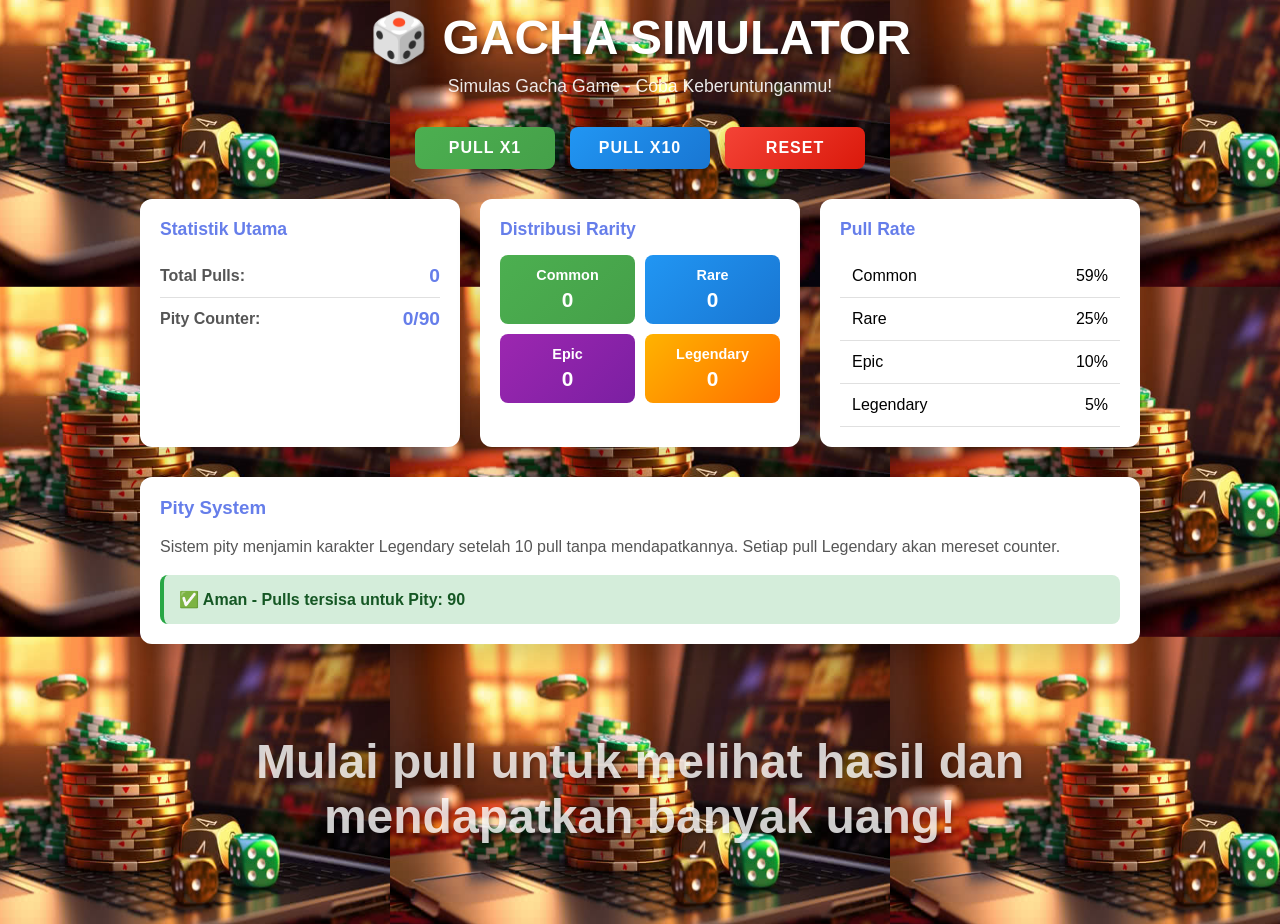
<file: minggu4/selasa/index.html>
<!DOCTYPE html>
<html lang="id">
<head>
    <meta charset="UTF-8">
    <meta name="viewport" content="width=device-width, initial-scale=1.0">
    <title> Gacha Simulator - Premium</title>
    <style>
        * {
            margin: 0;
            padding: 0;
            box-sizing: border-box;
        }

        body {
            font-family: 'Segoe UI', Tahoma, Geneva, Verdana, sans-serif;
            /* background: linear-gradient(135deg, #e01111 0%, #000000 100%); */
            /* background-image: url(gambarJudol.jpg);
            background-repeat: no-repeat;
            background-position: center;
            background-size: 1000px;
            min-height: 90vh; */
             background-image: url(gambarJudol3.jpg);
             background-repeat: repeat;
             background-position: center;
             background-size: 500px 350px;

    min-height: 100vh;
            padding: 10px;
            color: #000000;
        }

        .container {
            max-width: 1000px;
            margin: 0 auto;
        }

        header {
            text-align: center;
            color: white;
            margin-bottom: 30px;
        }

        h1 {
            font-size: 3rem;
            text-shadow: 2px 2px 4px rgba(0,0,0,0.3);
            margin-bottom: 10px;
        }

        .subtitle {
            font-size: 1.1rem;
            opacity: 0.9;
        }

        /* Controls */
        .controls {
            display: flex;
            gap: 15px;
            justify-content: center;
            flex-wrap: wrap;
            margin-bottom: 30px;
        }

        button {
            padding: 12px 28px;
            border: none;
            border-radius: 8px;
            font-size: 1rem;
            font-weight: bold;
            cursor: pointer;
            transition: all 0.3s ease;
            box-shadow: 0 4px 15px rgba(0,0,0,0.2);
            color: white;
            text-transform: uppercase;
            letter-spacing: 1px;
        }

        #pull1 {
            background: linear-gradient(135deg, #4CAF50 0%, #45a049 100%);
            min-width: 140px;
        }

        #pull1:hover {
            transform: translateY(-3px);
            box-shadow: 0 6px 20px rgba(76, 175, 80, 0.4);
        }

        #pull10 {
            background: linear-gradient(135deg, #2196F3 0%, #1976D2 100%);
            min-width: 140px;
        }

        #pull10:hover {
            transform: translateY(-3px);
            box-shadow: 0 6px 20px rgba(33, 150, 243, 0.4);
        }

        #reset {
            background: linear-gradient(135deg, #f44336 0%, #da190b 100%);
            min-width: 140px;
        }

        #reset:hover {
            transform: translateY(-3px);
            box-shadow: 0 6px 20px rgba(244, 67, 54, 0.4);
        }

        button:active {
            transform: scale(0.95);
        }

        /* Stats Section */
        .stats-container {
            display: grid;
            grid-template-columns: repeat(auto-fit, minmax(250px, 1fr));
            gap: 20px;
            margin-bottom: 30px;
        }

        .stats-box {
            background: white;
            padding: 20px;
            border-radius: 12px;
            box-shadow: 0 8px 25px rgba(0,0,0,0.15);
        }

        .stats-box h3 {
            color: #667eea;
            margin-bottom: 15px;
            font-size: 1.1rem;
        }

        .stat-item {
            display: flex;
            justify-content: space-between;
            align-items: center;
            padding: 10px 0;
            border-bottom: 1px solid #e0e0e0;
        }

        .stat-item:last-child {
            border-bottom: none;
        }

        .stat-label {
            font-weight: 600;
            color: #555;
        }

        .stat-value {
            font-weight: bold;
            font-size: 1.2rem;
            color: #667eea;
        }

        /* Rarity Stats */
        .rarity-stats {
            display: grid;
            grid-template-columns: repeat(2, 1fr);
            gap: 10px;
            margin-top: 15px;
        }

        .rarity-stat {
            padding: 12px;
            border-radius: 8px;
            text-align: center;
            font-weight: bold;
            color: white;
            font-size: 0.9rem;
        }

        .rarity-stat.common {
            background: linear-gradient(135deg, #4CAF50 0%, #45a049 100%);
        }

        .rarity-stat.rare {
            background: linear-gradient(135deg, #2196F3 0%, #1976D2 100%);
        }

        .rarity-stat.epic {
            background: linear-gradient(135deg, #9C27B0 0%, #7B1FA2 100%);
        }

        .rarity-stat.legendary {
            background: linear-gradient(135deg, #FFB300 0%, #FF6F00 100%);
        }

        .rarity-stat span {
            display: block;
            font-size: 1.3rem;
            margin-top: 5px;
        }

        /* Info Box */
        .info-box {
            background: white;
            padding: 20px;
            border-radius: 12px;
            box-shadow: 0 8px 25px rgba(0,0,0,0.15);
            margin-bottom: 30px;
        }

        .info-box h3 {
            color: #667eea;
            margin-bottom: 15px;
        }

        .info-box p {
            margin-bottom: 15px;
            line-height: 1.6;
            color: #555;
        }

        .rate-table {
            width: 100%;
            border-collapse: collapse;
        }

        .rate-table th,
        .rate-table td {
            padding: 12px;
            text-align: left;
            border-bottom: 1px solid #e0e0e0;
        }

        .rate-table th {
            background: #f5f5f5;
            font-weight: bold;
            color: #667eea;
        }

        .pity-status {
            padding: 15px;
            background: #d4edda;
            border-left: 4px solid #28a745;
            border-radius: 8px;
            margin-top: 15px;
            font-weight: 600;
            color: #155724;
        }

        .pity-status.warning {
            background: #fff3cd;
            border-left-color: #ffc107;
            color: #856404;
        }

        .pity-status.critical {
            background: #f8d7da;
            border-left-color: #f44336;
            color: #721c24;
        }

        /* Results */
        #results {
            max-width: 100%;
        }

        .results-header {
            background: white;
            padding: 15px 20px;
            border-radius: 12px 12px 0 0;
            border-bottom: 2px solid #e0e0e0;
            font-weight: bold;
            color: #667eea;
            box-shadow: 0 8px 25px rgba(0,0,0,0.15);
        }

        .result {
            padding: 15px 20px;
            margin: 0;
            border-radius: 0;
            color: white;
            font-weight: bold;
            font-size: 1rem;
            display: flex;
            justify-content: space-between;
            align-items: center;
            border-bottom: 1px solid rgba(255,255,255,0.1);
            animation: slideIn 0.3s ease;
            box-shadow: inset 0 0 0 1px rgba(0,0,0,0.1);
        }

        .result:last-of-type {
            border-radius: 0 0 12px 12px;
            box-shadow: 0 8px 25px rgba(0,0,0,0.15);
        }

        @keyframes slideIn {
            from {
                opacity: 0;
                transform: translateX(-20px);
            }
            to {
                opacity: 1;
                transform: translateX(0);
            }
        }

        .result.common {
            background: linear-gradient(135deg, #4CAF50 0%, #45a049 100%);
        }

        .result.rare {
            background: linear-gradient(135deg, #2196F3 0%, #1976D2 100%);
        }

        .result.epic {
            background: linear-gradient(135deg, #9C27B0 0%, #7B1FA2 100%);
        }

        .result.legendary {
            background: linear-gradient(135deg, #FFB300 0%, #FF6F00 100%);
            color: white;
            font-size: 1.1rem;
            box-shadow: 0 0 15px rgba(255, 179, 0, 0.4), inset 0 0 0 1px rgba(0,0,0,0.1);
        }

        .rarity-badge {
            background: rgba(255,255,255,0.2);
            padding: 4px 12px;
            border-radius: 20px;
            font-size: 0.85rem;
        }

        .empty-state {
            text-align: center;
            padding: 60px 20px;
            color: rgba(255,255,255,0.8);
        }

        .empty-state p {
            font-size: 1.1rem;
            margin-bottom: 20px;
        }

        /* Responsive */
        @media (max-width: 768px) {
            h1 {
                font-size: 2rem;
            }

            .controls {
                gap: 10px;
            }

            button {
                padding: 10px 20px;
                font-size: 0.9rem;
                min-width: 120px;
            }

            .stats-container {
                grid-template-columns: 1fr;
            }

            .rarity-stats {
                grid-template-columns: 1fr 1fr;
            }

            .result {
                flex-direction: column;
                gap: 10px;
                text-align: center;
            }
        }
    </style>
</head>
<body>
    <div class="container">
        <header>
            <h1>🎲 GACHA SIMULATOR</h1>
            <p class="subtitle">Simulas Gacha Game - Coba Keberuntunganmu!</p>
        </header>

        <div class="controls">
            <button id="pull1">Pull x1</button>
            <button id="pull10">Pull x10</button>
            <button id="reset"> Reset</button>
        </div>

        <div class="stats-container">
            <div class="stats-box">
                <h3> Statistik Utama</h3>
                <div class="stat-item">
                    <span class="stat-label">Total Pulls:</span>
                    <span class="stat-value" id="total">0</span>
                </div>
                <div class="stat-item">
                    <span class="stat-label">Pity Counter:</span>
                    <span class="stat-value" id="pity">0/90</span>
                </div>
            </div>

            <div class="stats-box">
                <h3>Distribusi Rarity</h3>
                <div class="rarity-stats">
                    <div class="rarity-stat common">
                        Common
                        <span id="common">0</span>
                    </div>
                    <div class="rarity-stat rare">
                        Rare
                        <span id="rare">0</span>
                    </div>
                    <div class="rarity-stat epic">
                        Epic
                        <span id="epic">0</span>
                    </div>
                    <div class="rarity-stat legendary">
                        Legendary
                        <span id="legendary">0</span>
                    </div>
                </div>
            </div>

            <div class="stats-box">
                <h3> Pull Rate</h3>
                <table class="rate-table">
                    <tr>
                        <td>Common</td>
                        <td style="text-align: right;">59%</td>
                    </tr>
                    <tr>
                        <td>Rare</td>
                        <td style="text-align: right;">25%</td>
                    </tr>
                    <tr>
                        <td>Epic</td>
                        <td style="text-align: right;">10%</td>
                    </tr>
                    <tr>
                        <td>Legendary</td>
                        <td style="text-align: right;">5%</td>
                    </tr>
                </table>
            </div>
        </div>

        <div class="info-box">
            <h3> Pity System</h3>
            <p>Sistem pity menjamin karakter Legendary setelah 10 pull tanpa mendapatkannya. Setiap pull Legendary akan mereset counter.</p>
            <div class="pity-status" id="pityStatus"> Aman - Pulls tersisa untuk Pity: <span id="pullsRemaining">90</span>
            </div>
        </div>

        <div id="results">
            <div class="empty-state">
                <h1>Mulai pull untuk melihat hasil dan mendapatkan banyak uang!</h1>
            </div>
        </div>
    </div>

    <script>
        // ====================================
        // DATA KARAKTER GACHA
        // ====================================

        const characters = {
            common: [
                "abdul", "firdaus", "yuda",
            ],
            rare: [
                "patrik", "sponbob","nopal",
            ],
            epic: [
                "grok", "Tigreal", "hamam",
            ],
            legendary: [
                "Gibran", "Zeus", "yesus",
                
            ]
        };

        // ====================================
        // STATISTIK & STATE
        // ====================================

        const stats = {
            total: 0,
            common: 0,
            rare: 0,
            epic: 0,
            legendary: 0,
            pityCounter: 0,
            pullHistory: []
        };

        // ====================================
        // PULL GACHA FUNCTION
        // ====================================

        function pullGacha() {
            const chance = Math.random() * 100;
            let rarity;

            if (chance < 40) {
                rarity = "common";
            } else if (chance < 70) {
                rarity = "rare";
            } else if (chance < 85) {
                rarity = "epic";
            } else {
                rarity = "legendary";
            }

            // PITY SYSTEM: Jaminan Legendary setelah 10 pull
            if (stats.pityCounter >= 9) {
                rarity = "legendary";
            }

            // Dapatkan karakter random dari rarity pool
            const characterList = characters[rarity];
            const character = characterList[Math.floor(Math.random() * characterList.length)];

            // Update pity counter
            if (rarity === "legendary") {
                stats.pityCounter = 0;
            } else {
                stats.pityCounter++;
            }

            return {
                name: character,
                rarity: rarity
            };
        }

        // ====================================
        // DISPLAY HASIL PULL
        // ====================================

        function displayResults(pulls) {
            const resultsDiv = document.getElementById('results');

            // Buat header jika belum ada hasil
            if (stats.total === pulls.length) {
                resultsDiv.innerHTML = '<div class="results-header">📜 Hasil Pull</div>';
            }

            pulls.forEach((pull, index) => {
                const resultDiv = document.createElement('div');
                resultDiv.classList.add('result', pull.rarity);

                const rarityLabels = {
                    common: "⭐ Common",
                    rare: "⭐⭐ Rare",
                    epic: "⭐⭐⭐ Epic",
                    legendary: "⭐⭐⭐⭐⭐ LEGENDARY"
                };

                resultDiv.innerHTML = `
                    <span>${pull.name}</span>
                    <span class="rarity-badge">${rarityLabels[pull.rarity]}</span>
                `;

                resultsDiv.appendChild(resultDiv);

                if (index === pulls.length - 1) {
                    setTimeout(() => {
                        resultDiv.scrollIntoView({ behavior: 'smooth', block: 'nearest' });
                    }, 100);
                }
            });
        }

        // ====================================
        // UPDATE STATISTIK UI
        // ====================================

        function updateStatsUI(pulls) {
            pulls.forEach(pull => {
                stats.total++;
                stats[pull.rarity]++;
                stats.pullHistory.push(pull);
            });

            document.getElementById('total').textContent = stats.total;
            document.getElementById('common').textContent = stats.common;
            document.getElementById('rare').textContent = stats.rare;
            document.getElementById('epic').textContent = stats.epic;
            document.getElementById('legendary').textContent = stats.legendary;
            document.getElementById('pity').textContent = `${stats.pityCounter}/90`;
            document.getElementById('pullsRemaining').textContent = 90 - stats.pityCounter;

            updatePityStatus();
        }

        // ====================================
        // UPDATE PITY STATUS COLOR
        // ====================================

        function updatePityStatus() {
            const pityStatus = document.getElementById('pityStatus');
            const percent = (stats.pityCounter / 90) * 100;

            pityStatus.classList.remove('warning', 'critical');

            if (percent < 50) {
                pityStatus.textContent = `✅ Aman - Pulls tersisa untuk Pity: ${90 - stats.pityCounter}`;
                pityStatus.classList.add('safe');
            } else if (percent < 80) {
                pityStatus.textContent = `⚠️ Mendekati Pity! - Pulls tersisa: ${90 - stats.pityCounter}`;
                pityStatus.classList.add('warning');
            } else {
                pityStatus.textContent = `🔥 CRITICAL! Pity dalam ${90 - stats.pityCounter} pull!`;
                pityStatus.classList.add('critical');
            }
        }

        // ====================================
        // EVENT LISTENERS
        // ====================================

        document.getElementById('pull1').addEventListener('click', function() {
            const result = pullGacha();
            displayResults([result]);
            updateStatsUI([result]);
        });

        document.getElementById('pull10').addEventListener('click', function() {
            const results = [];
            for (let i = 0; i < 10; i++) {
                results.push(pullGacha());
            }
            displayResults(results);
            updateStatsUI(results);
        });

        document.getElementById('reset').addEventListener('click', function() {
            if (stats.total === 0) {
                alert('Tidak ada yang perlu direset!');
                return;
            }

            if (confirm('Apakah Anda yakin ingin mereset semua data?')) {
                stats.total = 0;
                stats.common = 0;
                stats.rare = 0;
                stats.epic = 0;
                stats.legendary = 0;
                stats.pityCounter = 0;
                stats.pullHistory = [];

                document.getElementById('total').textContent = '0';
                document.getElementById('common').textContent = '0';
                document.getElementById('rare').textContent = '0';
                document.getElementById('epic').textContent = '0';
                document.getElementById('legendary').textContent = '0';
                document.getElementById('pity').textContent = '0/90';
                document.getElementById('pullsRemaining').textContent = '90';

                document.getElementById('results').innerHTML = `
                    <div class="empty-state">
                        <p> Mulai pull untuk melihat hasil!</p>
                    </div>
                `;

                updatePityStatus();
            }
        });

        // Initialize
        window.addEventListener('load', function() {
            updatePityStatus();
        });
    </script>
</body>
</html>
</file>
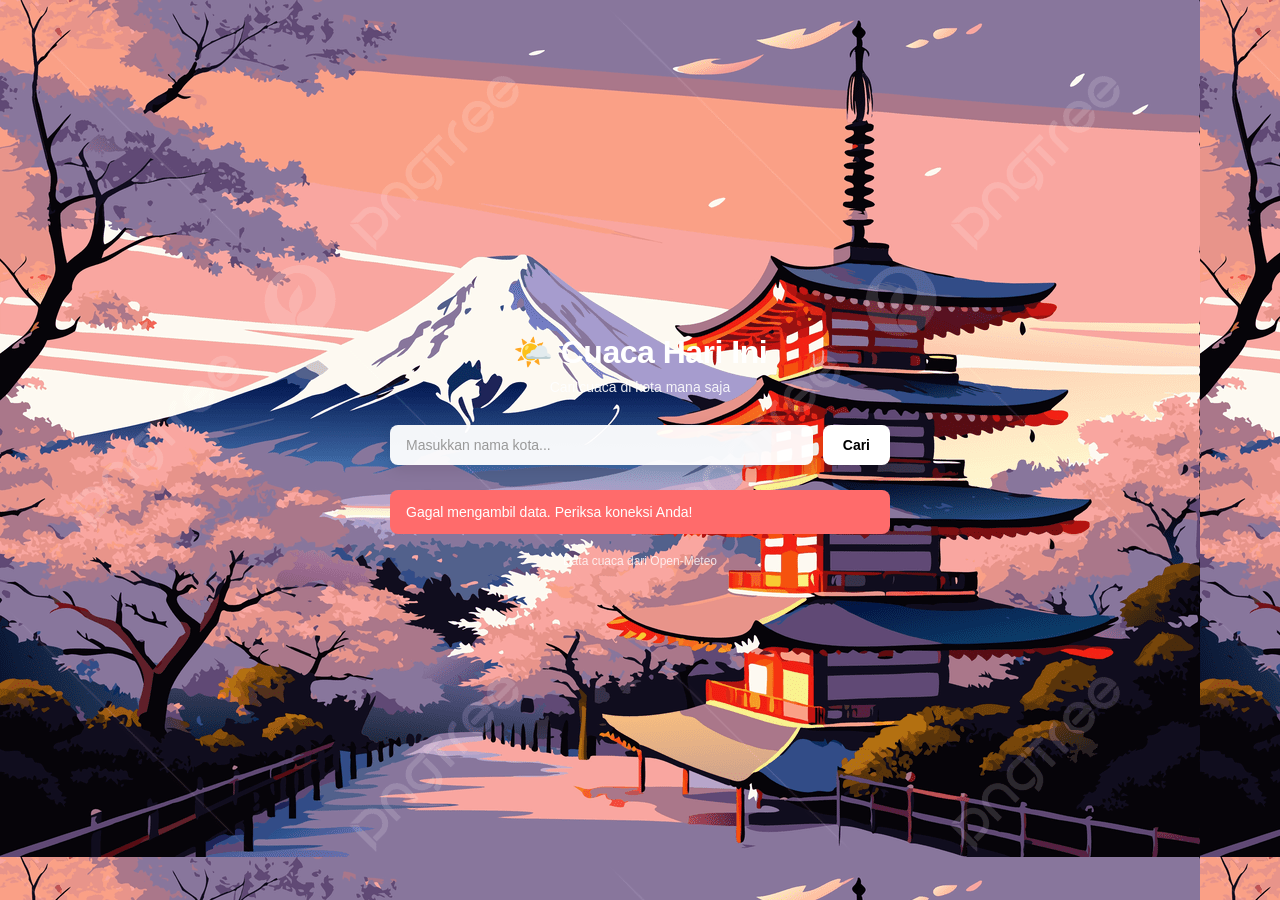
<file: minggu4/sabtu/apkCuaca.html>
<!DOCTYPE html>
<html lang="id">
<head>
    <meta charset="UTF-8">
    <meta name="viewport" content="width=device-width, initial-scale=1.0">
    <title>Aplikasi Cuaca</title>
    <!-- <link rel="stylesheet" href="https://cdnjs.cloudflare.com/ajax/libs/font-awesome/6.4.0/css/all.min.css"> -->
    <link rel="stylesheet" href="style.css">
   
</head>
<body>
    <div class="container">
        <div class="header">
            <h1>🌤️ Cuaca Hari Ini</h1>
            <p>Cari cuaca di kota mana saja</p>
        </div>

        <div class="search-box">
            <input 
                type="text" 
                id="searchInput" 
                placeholder="Masukkan nama kota..."
                autocomplete="off"
            >
            <button id="searchBtn">Cari</button>
        </div>

        <div class="error" id="error"></div>

        <div class="loading" id="loading">
            <div class="spinner"></div>
            <p>Mengambil data cuaca...</p>
        </div>

        <div class="weather-card hidden" id="weatherCard">
            <div class="location">
                <h2 id="locationName">-</h2>
                <p id="updateTime">-</p>
            </div>

            <div class="main-weather">
                <div class="weather-icon" id="weatherIcon">🌤️</div>
                <div class="weather-info">
                    <div class="temperature" id="temperature">-°C</div>
                    <div class="weather-desc" id="weatherDesc">-</div>
                </div>
            </div>

            <div class="weather-details">
                <div class="detail-item">
                    <div class="detail-label">Terasa Seperti</div>
                    <div class="detail-value" id="feelsLike">-°C</div>
                </div>

                <div class="detail-item">
                    <div class="detail-label">Kelembaban</div>
                    <div class="detail-value" id="humidity">-%</div>
                </div>

                <div class="detail-item">
                    <div class="detail-label">Kecepatan Angin</div>
                    <div class="detail-value" id="windSpeed">-</div>
                </div>

                <div class="detail-item">
                    <div class="detail-label">Tekanan</div>
                    <div class="detail-value" id="pressure">-</div>
                </div>
            </div>
        </div>

        <div class="footer">
            <p>Data cuaca dari Open-Meteo</p>
        </div>
    </div>

    <script src="script.js"></script>
</body>
</html>
</file>
<file: minggu4/sabtu/style.css>
* {
            margin: 0;
            padding: 0;
            box-sizing: border-box;
        }

        body {
            font-family: 'Segoe UI', Tahoma, Verdana, sans-serif;
            /* background: linear-gradient(135deg, #000000 0%, #fcf8ff 100%); */
            background-image: url(pemandanganJepang.jpg);
            min-height: 100vh;
            display: flex;
            justify-content: center;
            align-items: center;
            padding: 20px;
      
        }

        .container {
            width: 100%;
            max-width: 500px;
        }

        .header {
            text-align: center;
            margin-bottom: 30px;
            color: white;
        }

        .header h1 {
            font-size: 32px;
            font-weight: 600;
            margin-bottom: 8px;
            letter-spacing: -0.5px;
        }

        .header p {
            font-size: 14px;
            opacity: 0.9;
        }

        .search-box {
            display: flex;
            gap: 10px;
            margin-bottom: 25px;
        }

        .search-box input {
            flex: 1;
            padding: 12px 16px;
            border: none;
            border-radius: 8px;
            font-size: 14px;
            background: rgba(255, 255, 255, 0.95);
            color: #333;
            transition: all 0.3s ease;
            box-shadow: 0 4px 15px rgba(0, 0, 0, 0.1);
        }

        .search-box input:focus {
            outline: none;
            transform: translateY(-2px);
            box-shadow: 0 6px 20px rgba(0, 0, 0, 0.15);
        }

        .search-box input::placeholder {
            color: #999;
        }

        .search-box button {
            padding: 12px 20px;
            border: none;
            border-radius: 8px;
            background: white;
            color: #000000;
            font-weight: 600;
            cursor: pointer;
            transition: all 0.3s ease;
            font-size: 14px;
            box-shadow: 0 4px 15px rgba(0, 0, 0, 0.1);
        }

        .search-box button:hover {
            transform: translateY(-2px);
            box-shadow: 0 6px 20px rgba(0, 0, 0, 0.15);
        }

        .search-box button:active {
            transform: translateY(0);
        }

        .weather-card {
            background: white;
            border-radius: 20px;
            padding: 30px;
            box-shadow: 0 10px 40px rgba(0, 0, 0, 0.2);
            margin-bottom: 20px;
        }

        .loading {
            text-align: center;
            color: white;
            display: none;
        }

        .loading.active {
            display: block;
        }

        .spinner {
            display: inline-block;
            width: 40px;
            height: 40px;
            border: 4px solid rgba(255, 255, 255, 0.3);
            border-top-color: white;
            border-radius: 50%;
            animation: spin 1s linear infinite;
            margin-bottom: 15px;
        }

        @keyframes spin {
            to { transform: rotate(360deg); }
        }

        .error {
            background: #ff6b6b;
            color: white;
            padding: 14px 16px;
            border-radius: 8px;
            margin-bottom: 20px;
            display: none;
            font-size: 14px;
            animation: slideIn 0.3s ease;
        }

        .error.active {
            display: block;
        }

         @keyframes slideIn { /*@keyframes adalah aturan di CSS yang digunakan untuk membuat animasi. Dengan @keyframes, kita menentukan perubahan suatu elemen dari keadaan awal hingga keadaan akhir */
            from {
                opacity: 0;
                transform: translateY(-10px);
            }
            to {
                opacity: 1;
                transform: translateY(0);
            }
        }

        .location {
            text-align: center;
            margin-bottom: 25px;
            padding-bottom: 20px;
            border-bottom: 1px solid #eee;
        }

        .location h2 {
            font-size: 24px;
            color: #333;
            margin-bottom: 5px;
        }

        .location p {
            font-size: 13px;
            color: #999;
        }

        .main-weather {
            display: flex;
            align-items: center;
            justify-content: space-between;
            margin-bottom: 30px;
            padding-bottom: 30px;
            border-bottom: 1px solid #eee;
        }

        .weather-icon {
            font-size: 80px;
            color: #667eea;
        }

        .weather-info {
            flex: 1;
            text-align: right;
        }

        .temperature {
            font-size: 56px;
            font-weight: 700;
            color: #333;
            line-height: 1;
            margin-bottom: 8px;
        }

        .weather-desc {
            font-size: 16px;
            color: #666;
            font-weight: 500;
        }

        .weather-details {
            display: grid;
            grid-template-columns: 1fr 1fr;
            gap: 15px;
        }

        .detail-item {
            background: linear-gradient(135deg, #667eea15 0%, #764ba215 100%);
            padding: 18px;
            border-radius: 12px;
            text-align: center;
            transition: all 0.3s ease;
        }

        .detail-item:hover {
            transform: translateY(-3px);
            background: linear-gradient(135deg, #667eea25 0%, #764ba225 100%);
        }

        .detail-label {
            font-size: 12px;
            color: #999;
            text-transform: uppercase;
            letter-spacing: 0.5px;
            margin-bottom: 8px;
            font-weight: 600;
        }

        .detail-value {
            font-size: 24px;
            font-weight: 700;
            color: #000000;
        }

        .hidden {
            display: none;
        }

        @media (max-width: 480px) {
            .header h1 {
                font-size: 28px;
            }

            .weather-card {
                padding: 20px;
            }

            .main-weather {
                flex-direction: column;
                text-align: center;
                gap: 15px;
            }

            .weather-info {
                text-align: center;
            }

            .temperature {
                font-size: 48px;
            }

            .weather-icon {
                font-size: 60px;
            }

            .search-box {
                flex-direction: column;
            }

            .search-box button {
                width: 100%;
            }
        }

        .footer {
            text-align: center;
            margin-top: 20px;
            color: rgba(255, 255, 255, 0.8);
            font-size: 12px;
        }
</file>
